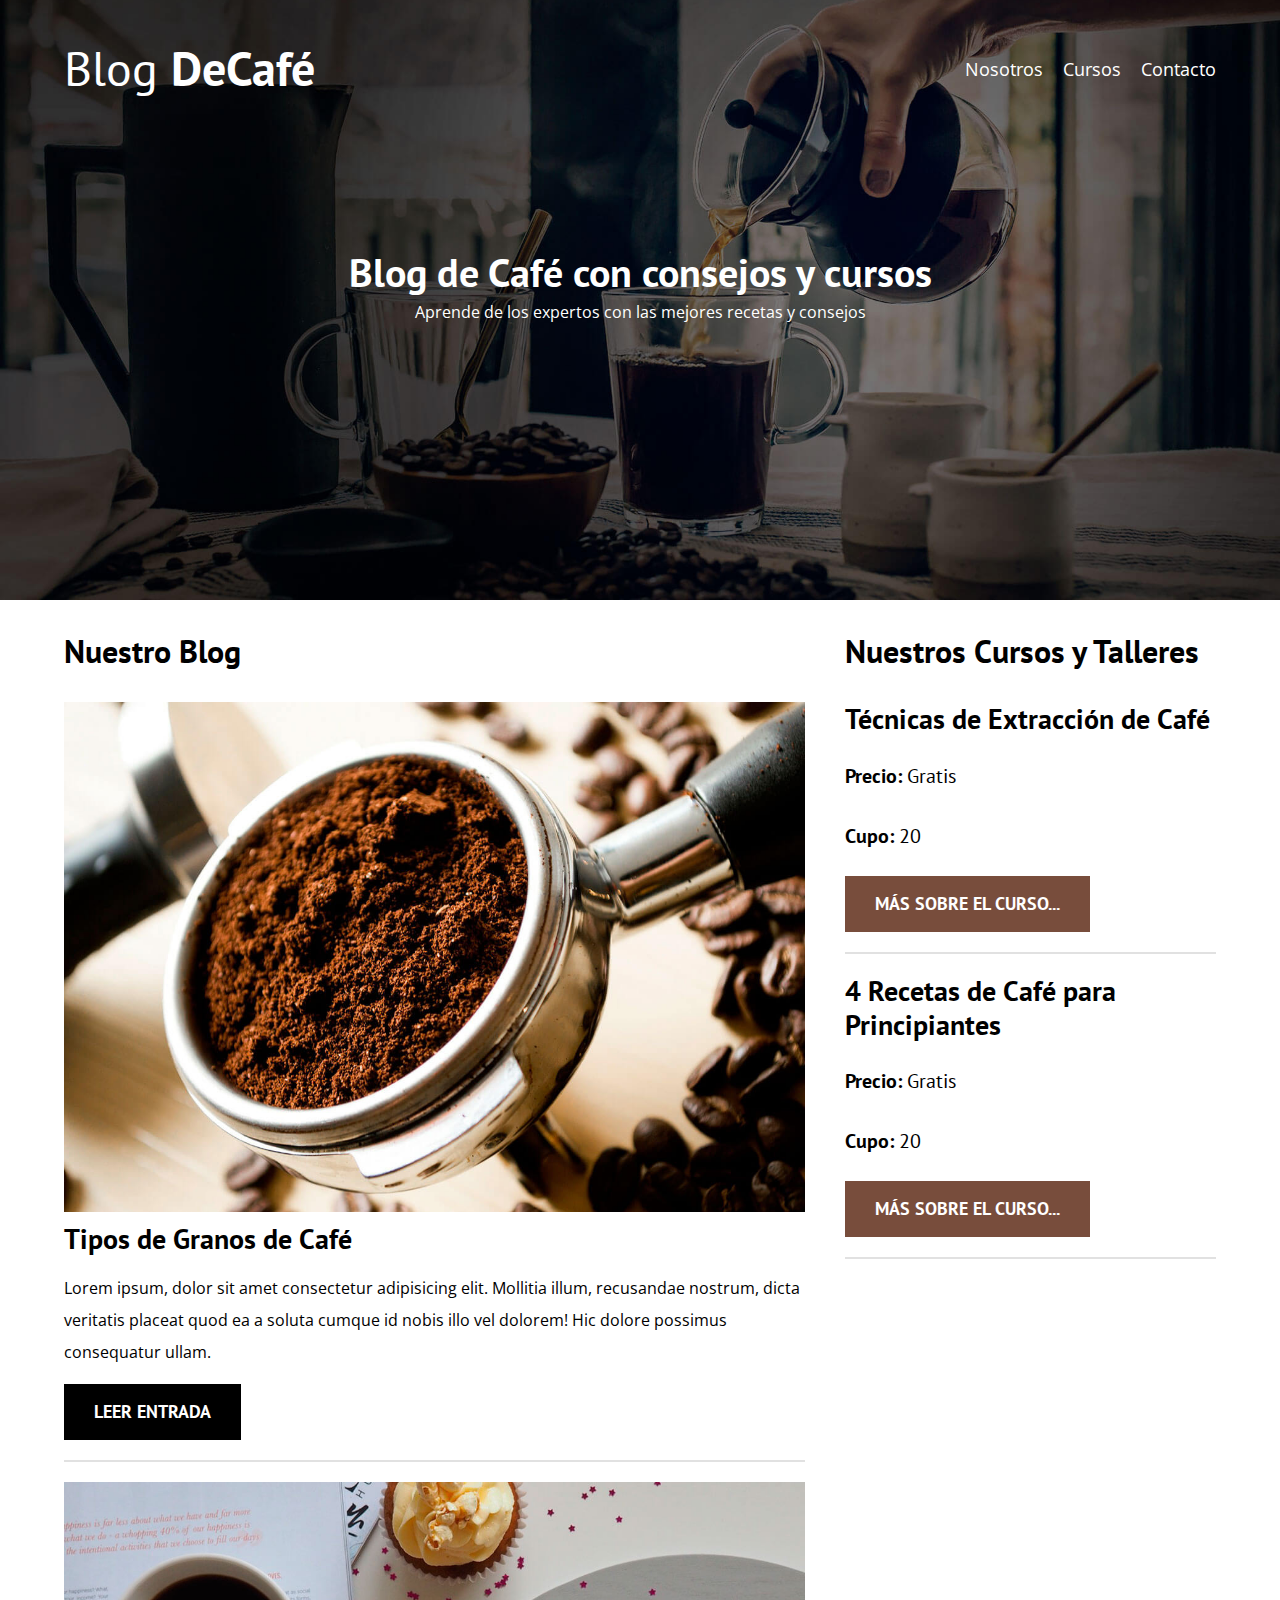
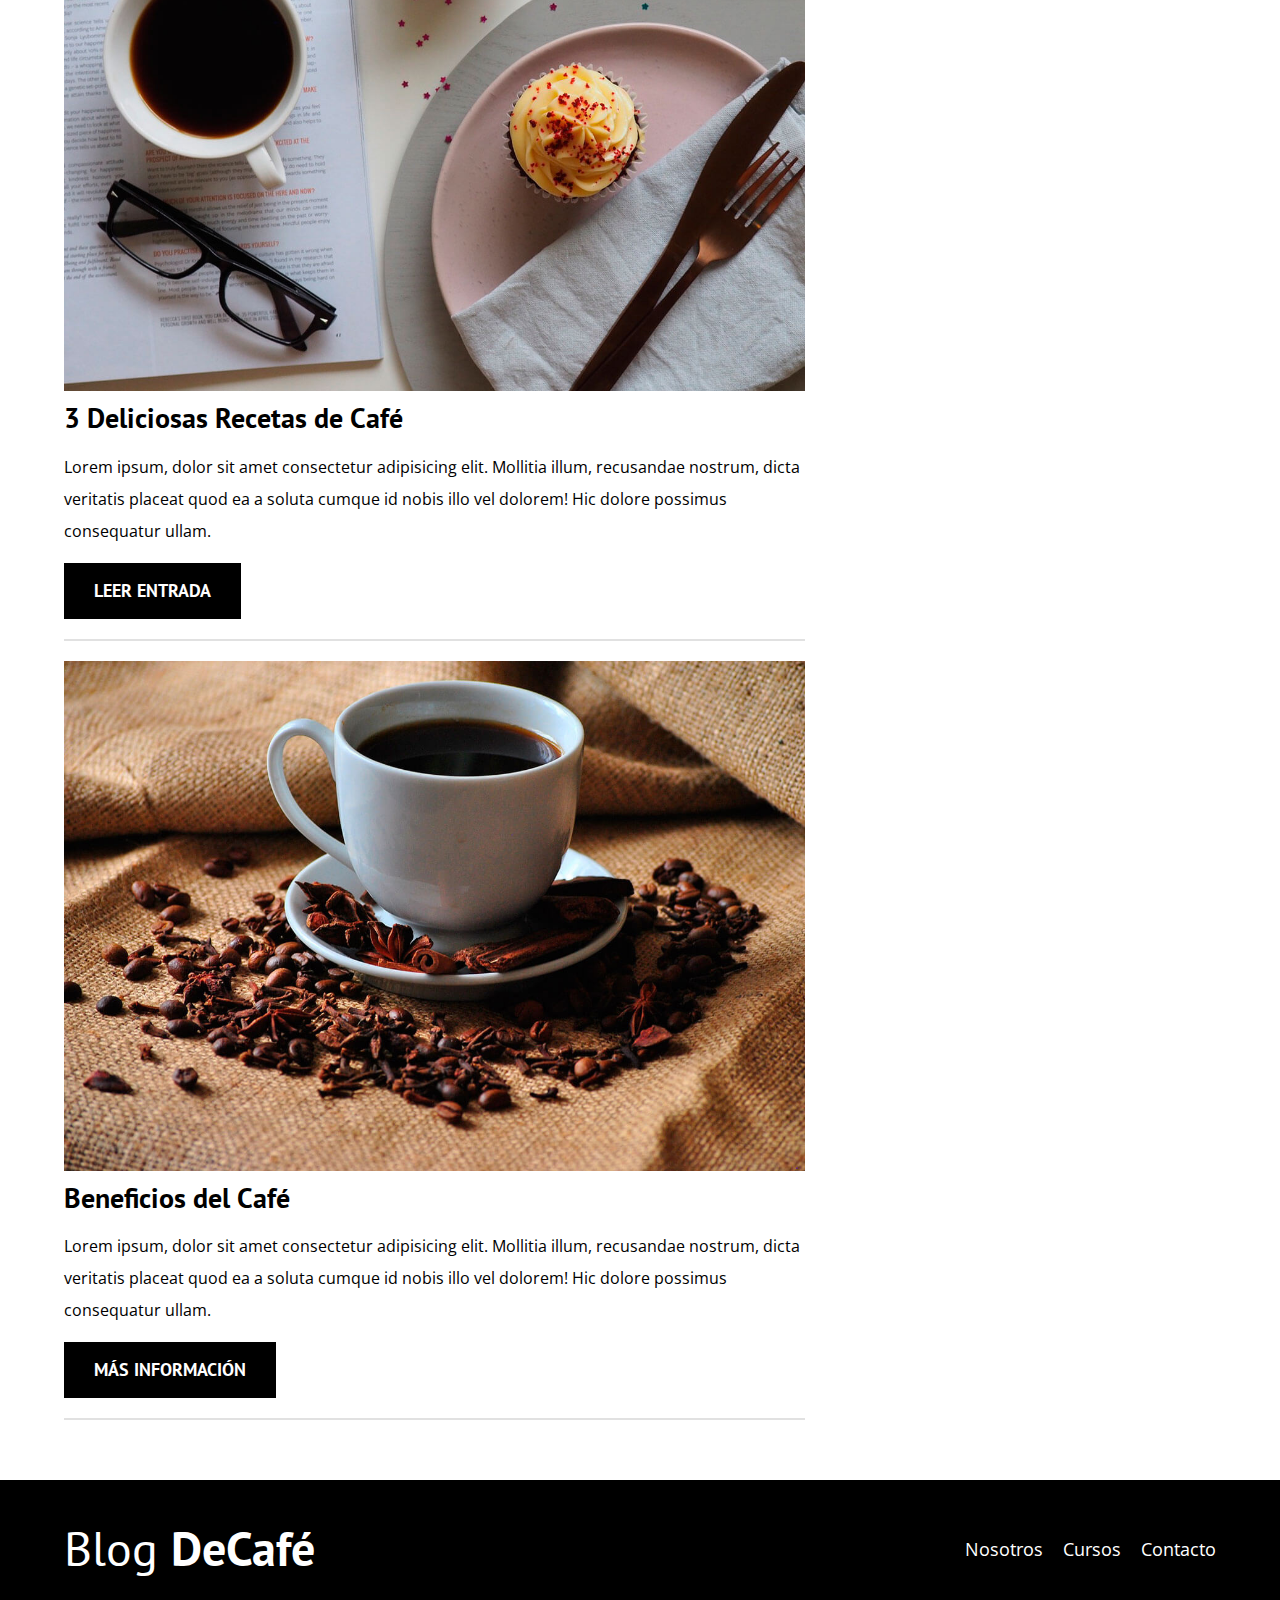
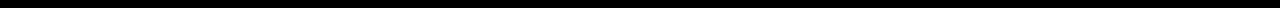
<file: index.html>
<!DOCTYPE html>
<html lang="en">
  <head>
    <meta charset="UTF-8" />
    <meta http-equiv="X-UA-Compatible" content="IE=edge" />
    <meta name="viewport" content="width=device-width, initial-scale=1.0" />
    <title>Document</title>
    <link rel="stylesheet" href="./css/normalize.css" />
    <link rel="preconnect" href="https://fonts.googleapis.com" />
    <link rel="preconnect" href="https://fonts.gstatic.com" crossorigin />
    <link
      href="https://fonts.googleapis.com/css2?family=Open+Sans&family=PT+Sans:wght@400;700&display=swap"
      rel="stylesheet"
    />
    <link rel="stylesheet" href="./css/style.css" />
  </head>
  <body>
    <header class="header">
      <div class="container">
        <div class="barra">
          <a class="logo" href="/index.html"
            ><h1 class="logo__nombre no-margin center-text">
              Blog <span class="logo__bold">DeCafé</span>
            </h1></a
          >
          <nav class="navegacion">
            <a href="/nosotros.html" class="navegacion__enlace">Nosotros</a
            ><a href="/cursos.html" class="navegacion__enlace">Cursos</a
            ><a href="/contacto.html" class="navegacion__enlace">Contacto</a>
          </nav>
        </div>
      </div>
      <div class="header__texto">
        <h2 class="no-margin">Blog de Café con consejos y cursos</h2>
        <p class="no-margin">
          Aprende de los expertos con las mejores recetas y consejos
        </p>
      </div>
    </header>
    <div class="container contenido-principal">
        <main class="blog"><h3>Nuestro Blog</h3>

            <article class="entrada">
                <div class="entrada__imagen">
                    <img loading="lazy" src="./img/blog1.jpg" alt="imagen blog 1">
                </div>
                <div class="entrada__contenido">
                    <h4 class="no-margin">Tipos de Granos de Café</h4>
                    <p>Lorem ipsum, dolor sit amet consectetur adipisicing elit. Mollitia illum, recusandae nostrum, dicta veritatis placeat quod ea a soluta cumque id nobis illo vel dolorem! Hic dolore possimus consequatur ullam.</p>
                    <a href="/entrada.html" class="boton boton--primario">Leer Entrada</a>
                </div>
            </article>

            <article class="entrada">
                <div class="entrada__imagen">
                    <img loading="lazy" src="./img/blog2.jpg" alt="imagen blog 1">
                </div>
                <div class="entrada__contenido">
                    <h4 class="no-margin">3 Deliciosas Recetas de Café</h4>
                    <p>Lorem ipsum, dolor sit amet consectetur adipisicing elit. Mollitia illum, recusandae nostrum, dicta veritatis placeat quod ea a soluta cumque id nobis illo vel dolorem! Hic dolore possimus consequatur ullam.</p>
                    <a href="/entrada.html" class="boton boton--primario">Leer Entrada</a>
                </div>
            </article>

            <article class="entrada">
                <div class="entrada__imagen">
                    <img loading="lazy" src="./img/blog3.jpg" alt="imagen blog 1">
                </div>
                <div class="entrada__contenido">
                    <h4 class="no-margin">Beneficios del Café</h4>
                    <p>Lorem ipsum, dolor sit amet consectetur adipisicing elit. Mollitia illum, recusandae nostrum, dicta veritatis placeat quod ea a soluta cumque id nobis illo vel dolorem! Hic dolore possimus consequatur ullam.</p>
                    <a href="/entrada.html" class="boton boton--primario">Más Información</a>
                </div>
            </article>

        </main>
        <aside class="sidebar"><h3>Nuestros Cursos y Talleres</h3>
            <ul class="cursos no-padding">
                <li class="widget-curso">
                    <h4 class="no-margin">Técnicas de Extracción de Café</h4>
                    <p class="widget-curso__label">Precio: <span class="widget-curso__info">Gratis</span></p>
                    <p class="widget-curso__label">Cupo: <span class="widget-curso__info">20</span></p>
                    <a href="/cursos.html" class="boton boton--secundario">Más Sobre el Curso...</a>
                </li>

                <li class="widget-curso">
                    <h4 class="no-margin">4 Recetas de Café para Principiantes</h4>
                    <p class="widget-curso__label">Precio: <span class="widget-curso__info">Gratis</span></p>
                    <p class="widget-curso__label">Cupo: <span class="widget-curso__info">20</span></p>
                    <a href="/cursos.html" class="boton boton--secundario">Más Sobre el Curso...</a>
                </li>
            </ul>
        </aside>
      </div>
    </div>
    <footer class="footer">
        <div class="container">
            <div class="barra">
                <a class="logo" href="/index.html"
                  ><h1 class="logo__nombre no-margin center-text">
                    Blog <span class="logo__bold">DeCafé</span>
                  </h1></a
                >
                <nav class="navegacion">
                  <a href="/nosotros.html" class="navegacion__enlace">Nosotros</a
                  ><a href="/cursos.html" class="navegacion__enlace">Cursos</a
                  ><a href="/contacto.html" class="navegacion__enlace">Contacto</a>
                </nav>
            </div>
        </div>
    </footer>
  </body>
</html>
</file>
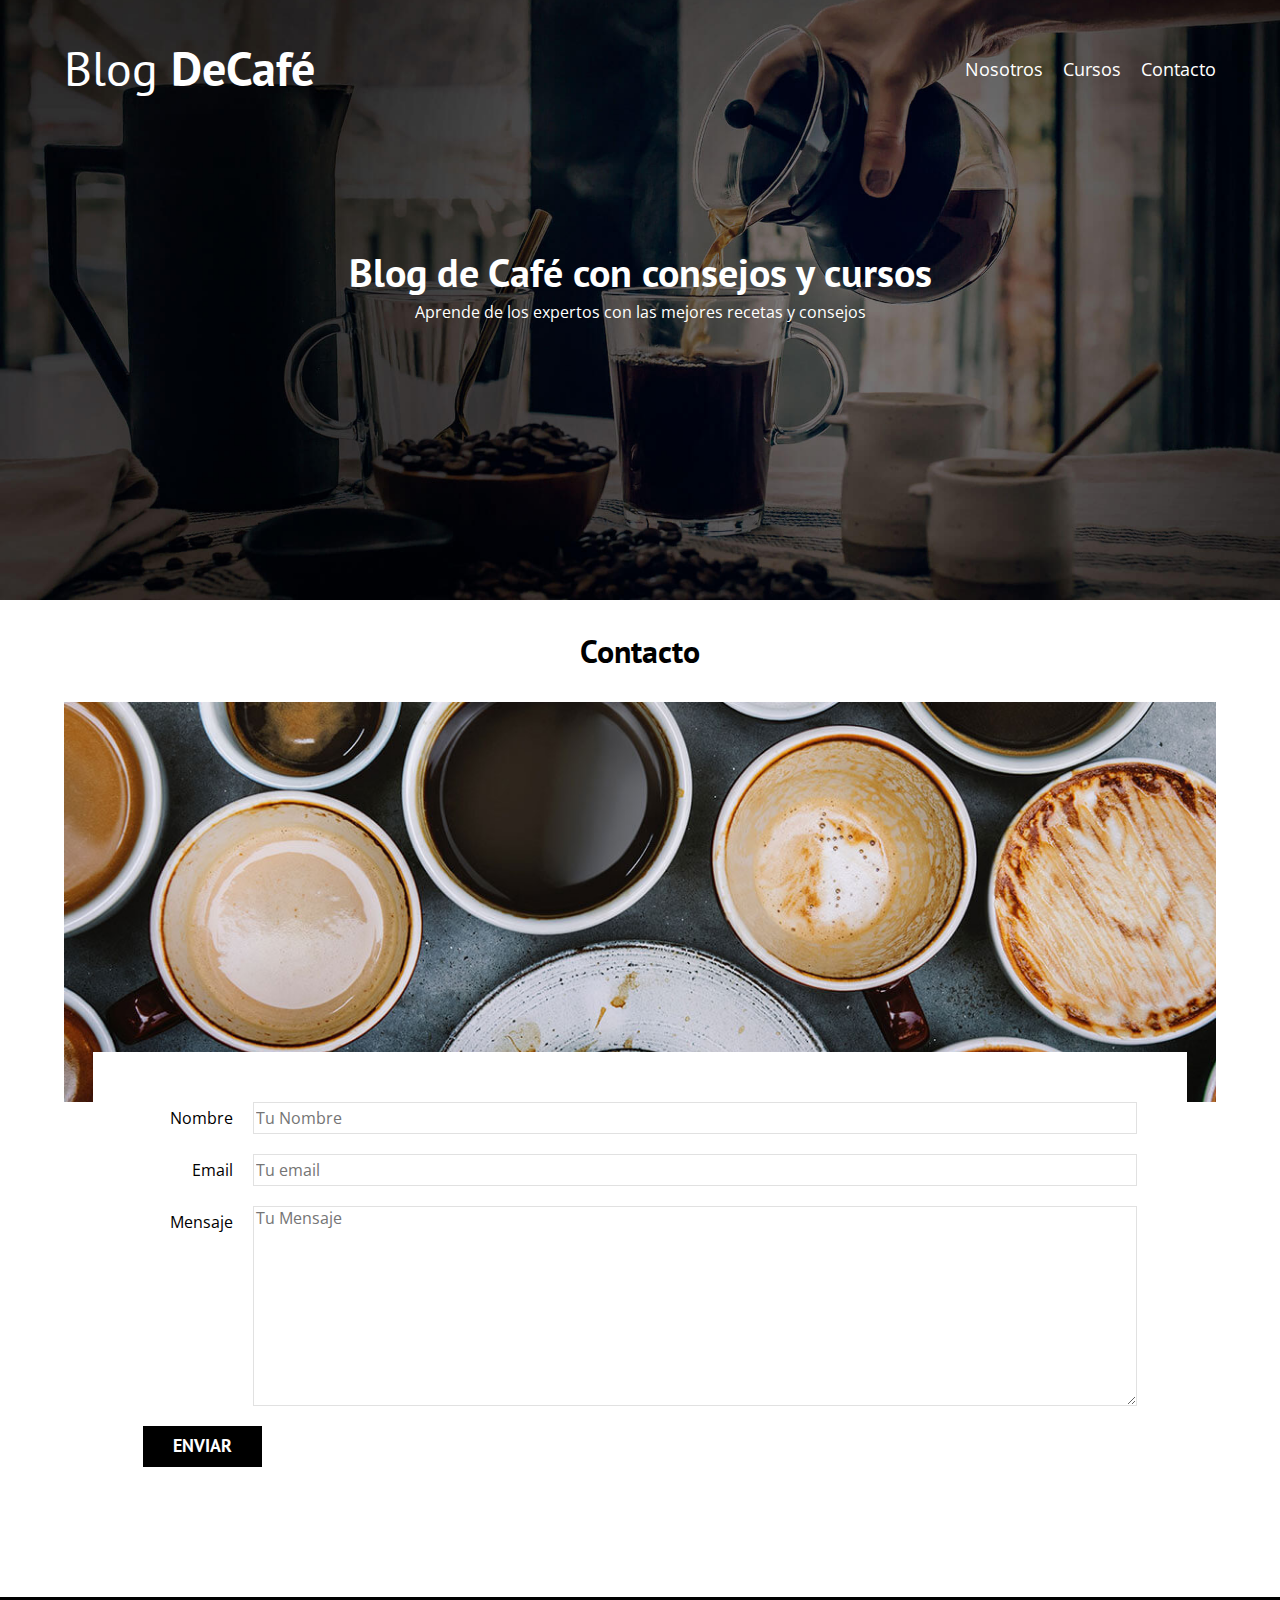
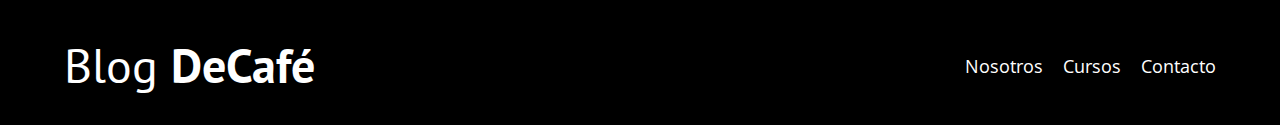
<file: contacto.html>
<!DOCTYPE html>
<html lang="en">
  <head>
    <meta charset="UTF-8" />
    <meta http-equiv="X-UA-Compatible" content="IE=edge" />
    <meta name="viewport" content="width=device-width, initial-scale=1.0" />
    <title>Document</title>
    <link rel="stylesheet" href="./css/normalize.css" />
    <link rel="preconnect" href="https://fonts.googleapis.com" />
    <link rel="preconnect" href="https://fonts.gstatic.com" crossorigin />
    <link
      href="https://fonts.googleapis.com/css2?family=Open+Sans&family=PT+Sans:wght@400;700&display=swap"
      rel="stylesheet"
    />
    <link rel="stylesheet" href="./css/style.css" />
  </head>
  <body>
    <header class="header">
      <div class="container">
        <div class="barra">
          <a class="logo" href="/index.html"
            ><h1 class="logo__nombre no-margin center-text">
              Blog <span class="logo__bold">DeCafé</span>
            </h1></a
          >
          <nav class="navegacion">
            <a href="/nosotros.html" class="navegacion__enlace">Nosotros</a
            ><a href="/cursos.html" class="navegacion__enlace">Cursos</a
            ><a href="/contacto.html" class="navegacion__enlace">Contacto</a>
          </nav>
        </div>
      </div>
      <div class="header__texto">
        <h2 class="no-margin">Blog de Café con consejos y cursos</h2>
        <p class="no-margin">
          Aprende de los expertos con las mejores recetas y consejos
        </p>
      </div>
    </header>
    <main class="container">
      <h3 class="center-text">Contacto</h3>
      <div class="contacto-bg"></div>

      <form class="formulario">
        <div class="campo">
          <label class="campo__label" for="nombre">Nombre</label>
          <input
            class="campo__field"
            type="text"
            placeholder="Tu Nombre"
            id="nombre"
          />
        </div>

        <div class="campo">
          <label class="campo__label" for="email">Email</label>
          <input
            class="campo__field"
            type="text"
            placeholder="Tu email"
            id="email"
          />
        </div>

        <div class="campo">
          <label class="campo__label" for="mensaje">Mensaje</label>
          <textarea
            class="campo__field campo__field--textarea"
            type="text"
            placeholder="Tu Mensaje"
            id="mensaje"
          ></textarea>
        </div>

        <div class="campo">
          <input type="submit" value="enviar" class="boton boton--primario" />
        </div>
      </form>
    </main>
    <footer class="footer">
      <div class="container">
        <div class="barra">
          <a class="logo" href="/index.html"
            ><h1 class="logo__nombre no-margin center-text">
              Blog <span class="logo__bold">DeCafé</span>
            </h1></a
          >
          <nav class="navegacion">
            <a href="/nosotros.html" class="navegacion__enlace">Nosotros</a
            ><a href="/cursos.html" class="navegacion__enlace">Cursos</a
            ><a href="/contacto.html" class="navegacion__enlace">Contacto</a>
          </nav>
        </div>
      </div>
    </footer>
  </body>
</html>
</file>
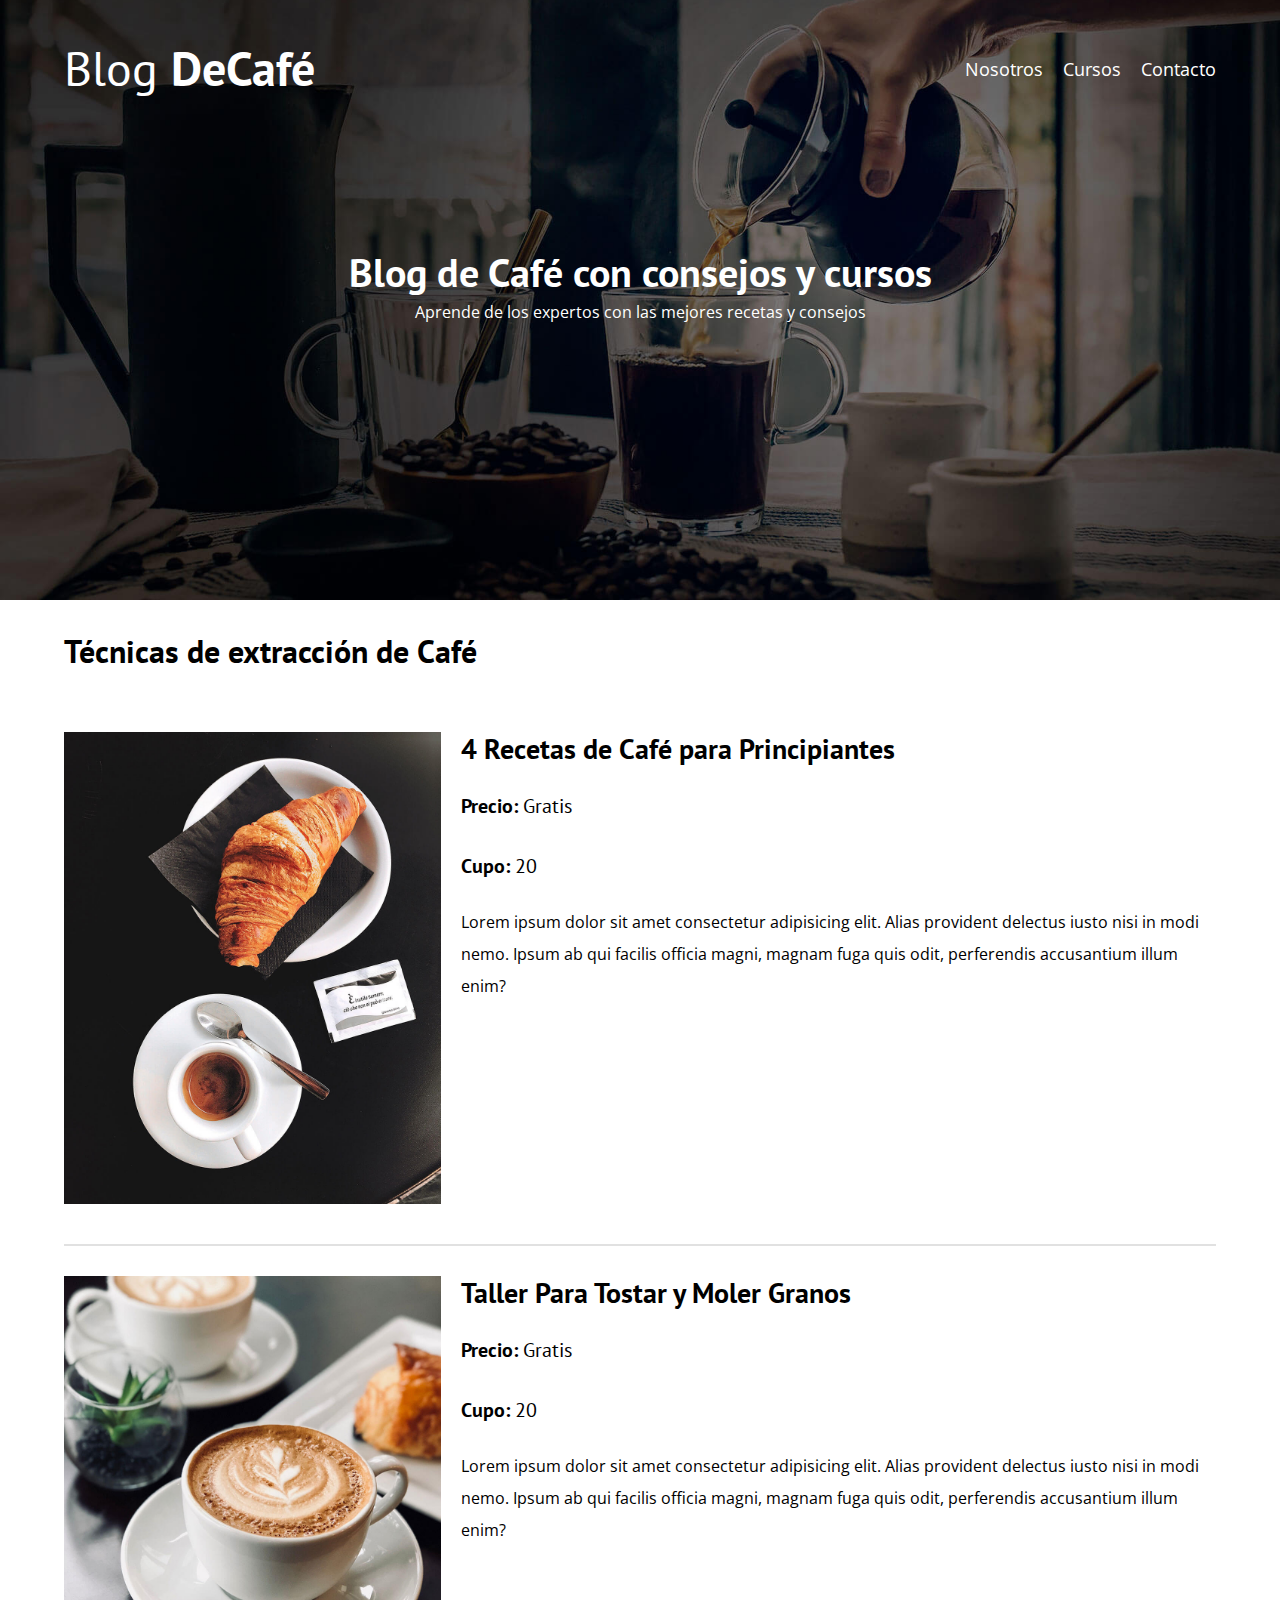
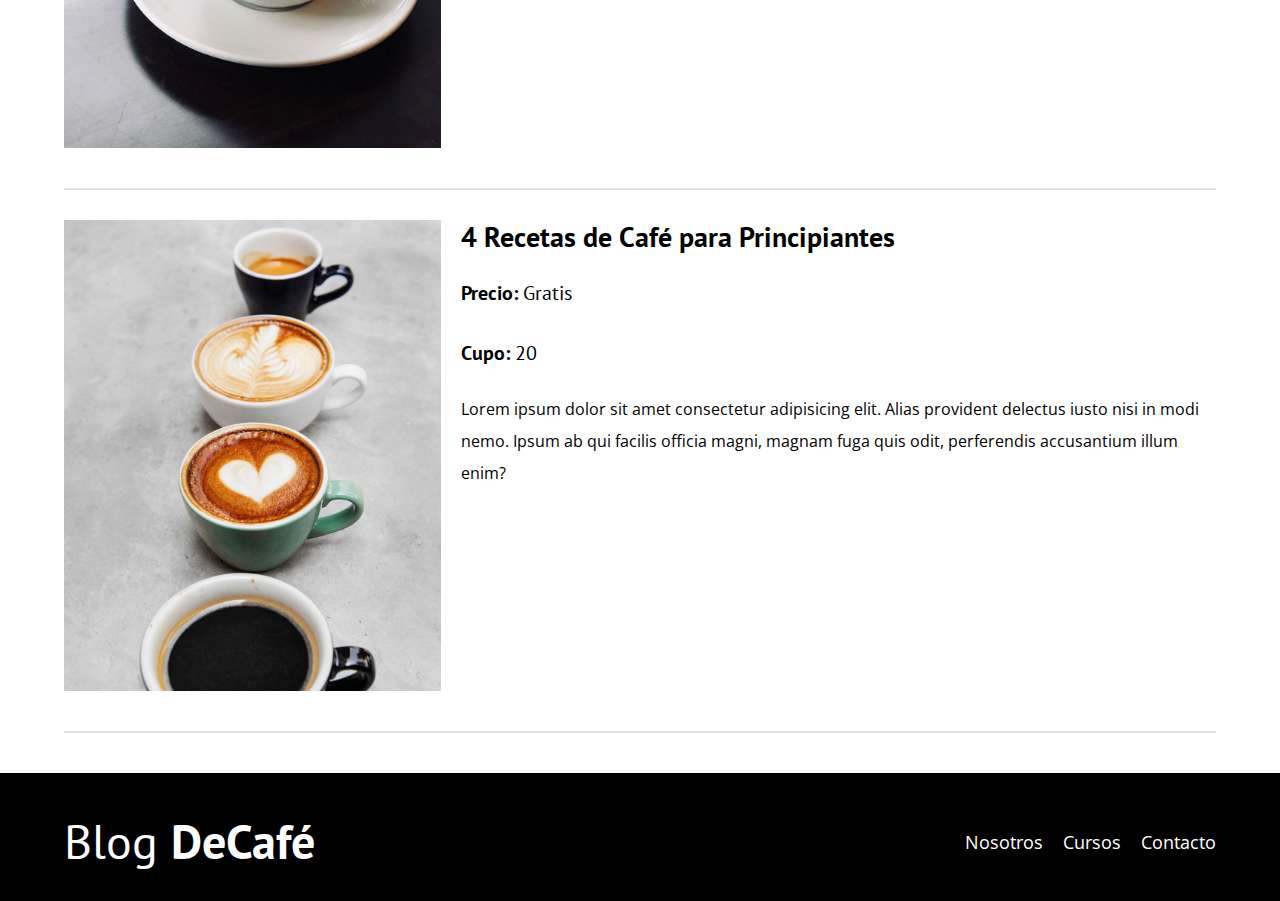
<file: cursos.html>
<!DOCTYPE html>
<html lang="en">
  <head>
    <meta charset="UTF-8" />
    <meta http-equiv="X-UA-Compatible" content="IE=edge" />
    <meta name="viewport" content="width=device-width, initial-scale=1.0" />
    <title>Document</title>
    <link rel="stylesheet" href="./css/normalize.css" />
    <link rel="preconnect" href="https://fonts.googleapis.com" />
    <link rel="preconnect" href="https://fonts.gstatic.com" crossorigin />
    <link
      href="https://fonts.googleapis.com/css2?family=Open+Sans&family=PT+Sans:wght@400;700&display=swap"
      rel="stylesheet"
    />
    <link rel="stylesheet" href="./css/style.css" />
  </head>
  <body>
    <header class="header">
      <div class="container">
        <div class="barra">
          <a class="logo" href="/index.html"
            ><h1 class="logo__nombre no-margin center-text">
              Blog <span class="logo__bold">DeCafé</span>
            </h1></a
          >

          <nav class="navegacion">
            <a href="/nosotros.html" class="navegacion__enlace">Nosotros</a
            ><a href="/cursos.html" class="navegacion__enlace">Cursos</a
            ><a href="/contacto.html" class="navegacion__enlace">Contacto</a>
          </nav>
        </div>
      </div>

      <div class="header__texto">
        <h2 class="no-margin">Blog de Café con consejos y cursos</h2>
        <p class="no-margin">
          Aprende de los expertos con las mejores recetas y consejos
        </p>
      </div>
    </header>

    <main class="container">
      <h3 class="centrar-texto">Técnicas de extracción de Café</h3>
      <div class="curso">
        <div class="curso__imagen">
          <img src="/img/curso1.jpg" alt="imagen del curso 1" />
        </div>
        <div class="curso__informacion">
          <h4 class="no-margin">4 Recetas de Café para Principiantes</h4>
          <p class="curso__label">
            Precio: <span class="curso__info">Gratis</span>
          </p>
          <p class="curso__label">Cupo: <span class="curso__info">20</span></p>
          <p class="curso__descripcion">
            Lorem ipsum dolor sit amet consectetur adipisicing elit. Alias
            provident delectus iusto nisi in modi nemo. Ipsum ab qui facilis
            officia magni, magnam fuga quis odit, perferendis accusantium illum
            enim?
          </p>
        </div>
      </div>

      <div class="curso">
        <div class="curso__imagen">
          <img src="/img/curso2.jpg" alt="imagen del curso 1" />
        </div>
        <div class="curso__informacion">
          <h4 class="no-margin">Taller Para Tostar y Moler Granos</h4>
          <p class="curso__label">
            Precio: <span class="curso__info">Gratis</span>
          </p>
          <p class="curso__label">Cupo: <span class="curso__info">20</span></p>
          <p class="curso__descripcion">
            Lorem ipsum dolor sit amet consectetur adipisicing elit. Alias
            provident delectus iusto nisi in modi nemo. Ipsum ab qui facilis
            officia magni, magnam fuga quis odit, perferendis accusantium illum
            enim?
          </p>
        </div>
      </div>

      <div class="curso">
        <div class="curso__imagen">
          <img src="/img/curso3.jpg" alt="imagen del curso 1" />
        </div>
        <div class="curso__informacion">
          <h4 class="no-margin">4 Recetas de Café para Principiantes</h4>
          <p class="curso__label">
            Precio: <span class="curso__info">Gratis</span>
          </p>
          <p class="curso__label">Cupo: <span class="curso__info">20</span></p>
          <p class="curso__descripcion">
            Lorem ipsum dolor sit amet consectetur adipisicing elit. Alias
            provident delectus iusto nisi in modi nemo. Ipsum ab qui facilis
            officia magni, magnam fuga quis odit, perferendis accusantium illum
            enim?
          </p>
        </div>
      </div>
    </main>

    <footer class="footer">
      <div class="container">
        <div class="barra">
          <a class="logo" href="/index.html"
            ><h1 class="logo__nombre no-margin center-text">
              Blog <span class="logo__bold">DeCafé</span>
            </h1></a
          >

          <nav class="navegacion">
            <a href="/nosotros.html" class="navegacion__enlace">Nosotros</a
            ><a href="/cursos.html" class="navegacion__enlace">Cursos</a
            ><a href="/contacto.html" class="navegacion__enlace">Contacto</a>
          </nav>
        </div>
      </div>
    </footer>
  </body>
</html>
</file>
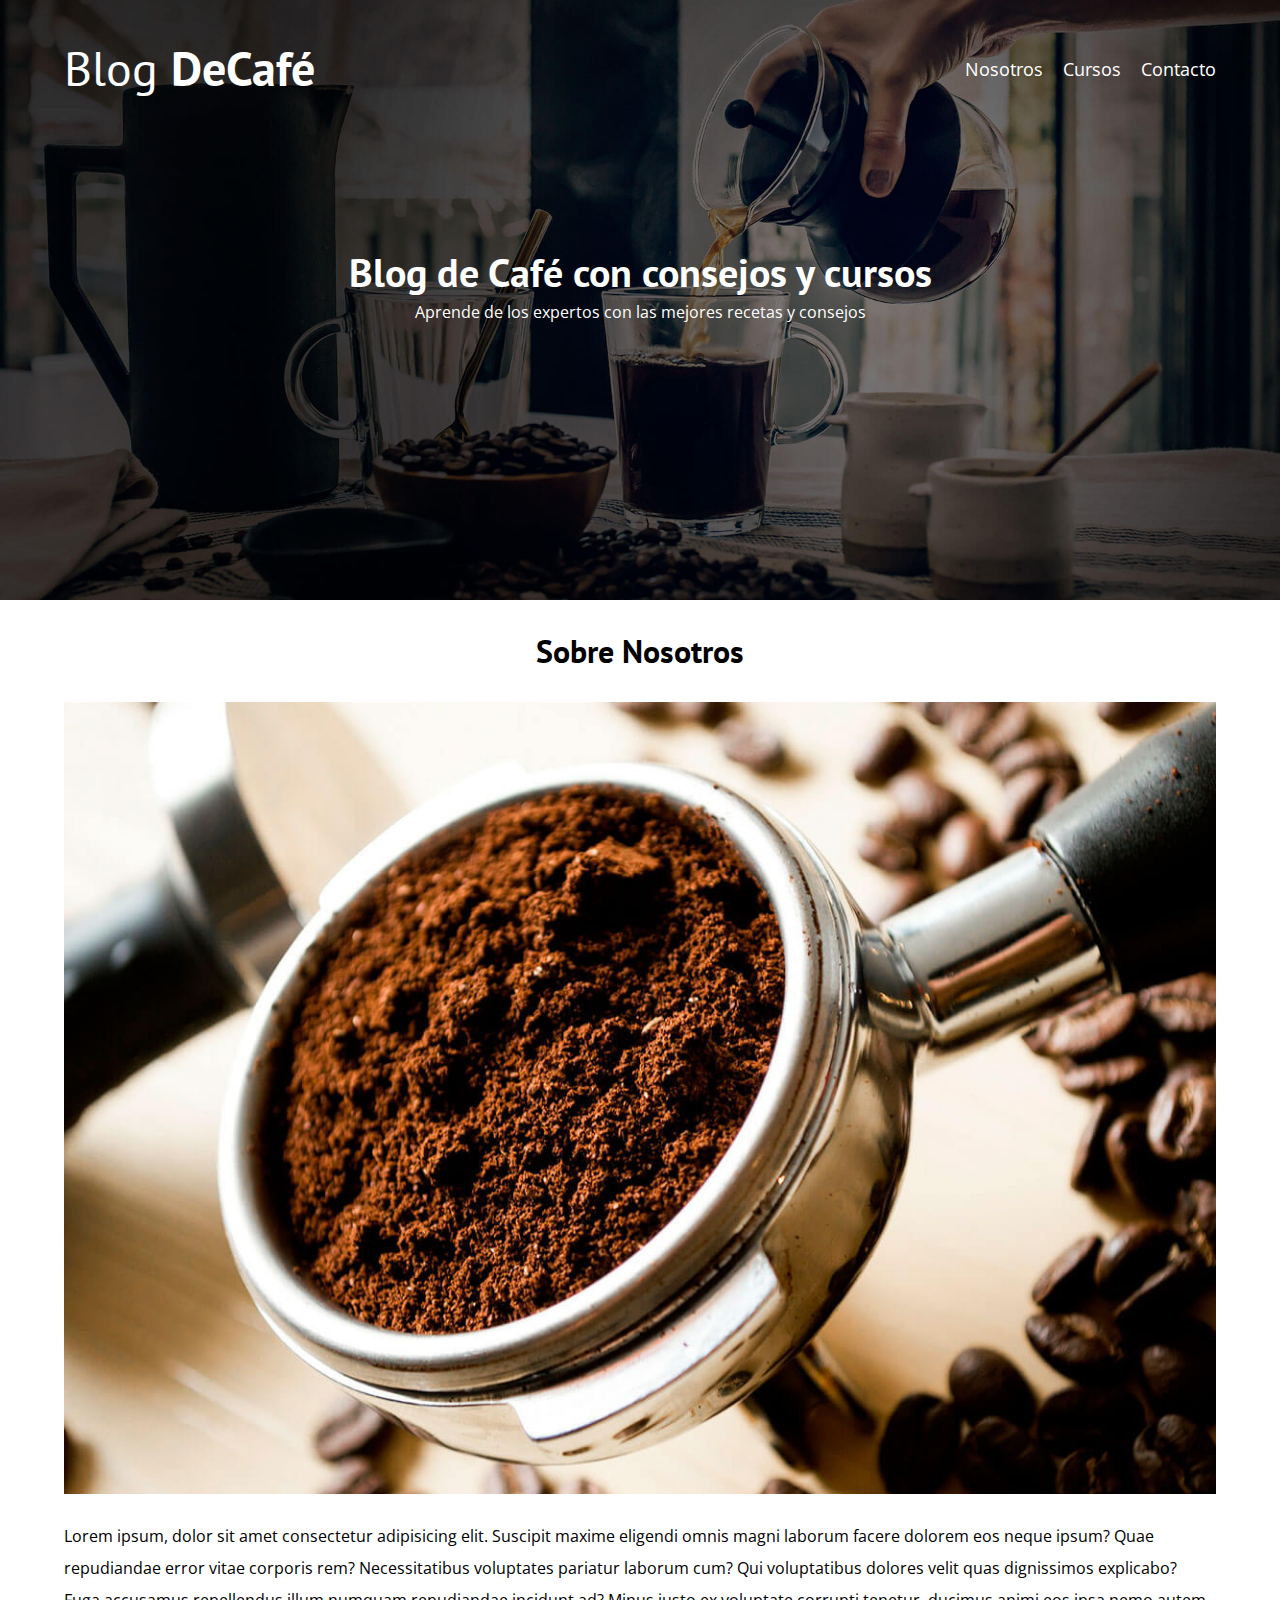
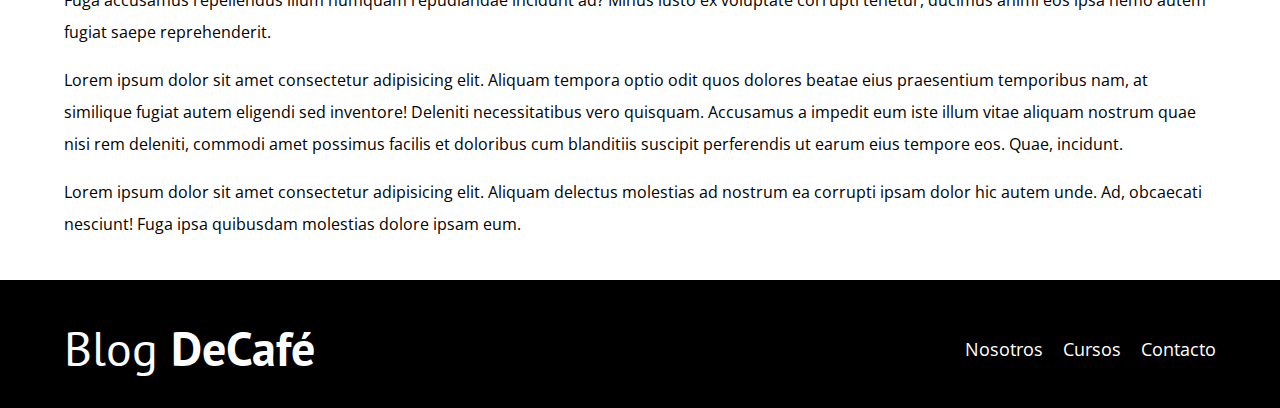
<file: entrada.html>
<!DOCTYPE html>
<html lang="en">
  <head>
    <meta charset="UTF-8" />
    <meta http-equiv="X-UA-Compatible" content="IE=edge" />
    <meta name="viewport" content="width=device-width, initial-scale=1.0" />
    <title>Document</title>
    <link rel="stylesheet" href="./css/normalize.css" />
    <link rel="preconnect" href="https://fonts.googleapis.com" />
    <link rel="preconnect" href="https://fonts.gstatic.com" crossorigin />
    <link
      href="https://fonts.googleapis.com/css2?family=Open+Sans&family=PT+Sans:wght@400;700&display=swap"
      rel="stylesheet"
    />
    <link rel="stylesheet" href="./css/style.css" />
  </head>
  <body>
    <header class="header">
      <div class="container">
        <div class="barra">
          <a class="logo" href="/index.html"
            ><h1 class="logo__nombre no-margin center-text">
              Blog <span class="logo__bold">DeCafé</span>
            </h1></a
          >
          <nav class="navegacion">
            <a href="/nosotros.html" class="navegacion__enlace">Nosotros</a
            ><a href="/cursos.html" class="navegacion__enlace">Cursos</a
            ><a href="/contacto.html" class="navegacion__enlace">Contacto</a>
          </nav>
        </div>
      </div>
      <div class="header__texto">
        <h2 class="no-margin">Blog de Café con consejos y cursos</h2>
        <p class="no-margin">
          Aprende de los expertos con las mejores recetas y consejos
        </p>
      </div>
    </header>
    <main class="container">
      <h3 class="center-text">Sobre Nosotros</h3>
      <img src="./img/blog1.jpg" alt="imagen blog 1" />
      <p>
        Lorem ipsum, dolor sit amet consectetur adipisicing elit. Suscipit
        maxime eligendi omnis magni laborum facere dolorem eos neque ipsum? Quae
        repudiandae error vitae corporis rem? Necessitatibus voluptates pariatur
        laborum cum? Qui voluptatibus dolores velit quas dignissimos explicabo?
        Fuga accusamus repellendus illum numquam repudiandae incidunt ad? Minus
        iusto ex voluptate corrupti tenetur, ducimus animi eos ipsa nemo autem
        fugiat saepe reprehenderit.
      </p>
      <p>
        Lorem ipsum dolor sit amet consectetur adipisicing elit. Aliquam tempora
        optio odit quos dolores beatae eius praesentium temporibus nam, at
        similique fugiat autem eligendi sed inventore! Deleniti necessitatibus
        vero quisquam. Accusamus a impedit eum iste illum vitae aliquam nostrum
        quae nisi rem deleniti, commodi amet possimus facilis et doloribus cum
        blanditiis suscipit perferendis ut earum eius tempore eos. Quae,
        incidunt.
      </p>
      <p>
        Lorem ipsum dolor sit amet consectetur adipisicing elit. Aliquam
        delectus molestias ad nostrum ea corrupti ipsam dolor hic autem unde.
        Ad, obcaecati nesciunt! Fuga ipsa quibusdam molestias dolore ipsam eum.
      </p>
    </main>
    <footer class="footer">
      <div class="container">
        <div class="barra">
          <a class="logo" href="/index.html"
            ><h1 class="logo__nombre no-margin center-text">
              Blog <span class="logo__bold">DeCafé</span>
            </h1></a
          >
          <nav class="navegacion">
            <a href="/nosotros.html" class="navegacion__enlace">Nosotros</a
            ><a href="/cursos.html" class="navegacion__enlace">Cursos</a
            ><a href="/contacto.html" class="navegacion__enlace">Contacto</a>
          </nav>
        </div>
      </div>
    </footer>
  </body>
</html>
</file>
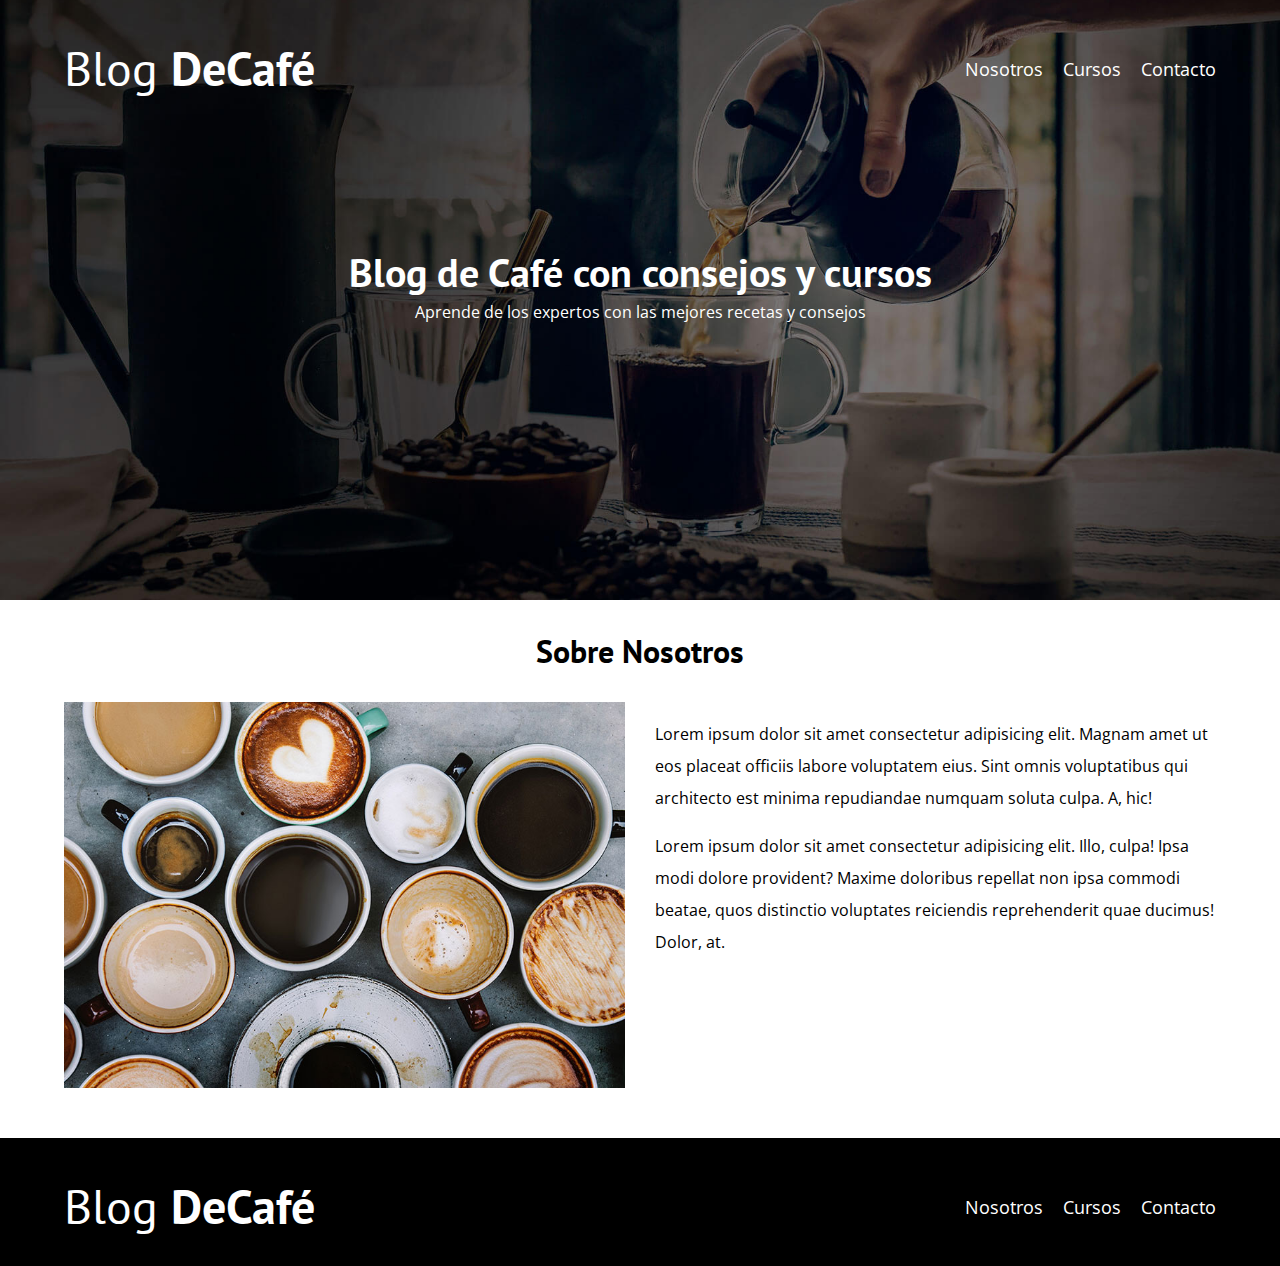
<file: nosotros.html>
<!DOCTYPE html>
<html lang="en">
  <head>
    <meta charset="UTF-8" />
    <meta http-equiv="X-UA-Compatible" content="IE=edge" />
    <meta name="viewport" content="width=device-width, initial-scale=1.0" />
    <title>Document</title>
    <link rel="stylesheet" href="./css/normalize.css" />
    <link rel="preconnect" href="https://fonts.googleapis.com" />
    <link rel="preconnect" href="https://fonts.gstatic.com" crossorigin />
    <link
      href="https://fonts.googleapis.com/css2?family=Open+Sans&family=PT+Sans:wght@400;700&display=swap"
      rel="stylesheet"
    />
    <link rel="stylesheet" href="./css/style.css" />
  </head>
  <body>
    <header class="header">
      <div class="container">
        <div class="barra">
          <a class="logo" href="/index.html"
            ><h1 class="logo__nombre no-margin center-text">
              Blog <span class="logo__bold">DeCafé</span>
            </h1></a
          >
          <nav class="navegacion">
            <a href="/nosotros.html" class="navegacion__enlace">Nosotros</a
            ><a href="/cursos.html" class="navegacion__enlace">Cursos</a
            ><a href="/contacto.html" class="navegacion__enlace">Contacto</a>
          </nav>
        </div>
      </div>
      <div class="header__texto">
        <h2 class="no-margin">Blog de Café con consejos y cursos</h2>
        <p class="no-margin">
          Aprende de los expertos con las mejores recetas y consejos
        </p>
      </div>
    </header>
    <main class="container">
      <h3 class="center-text">Sobre Nosotros</h3>
      <div class="sobre-nosotros">
        <div class="sobre-nosotros__imagen">
          <img src="/img/nosotros.jpg" alt="imagen nosotros" />
        </div>
        <div class="sobre-nosotros__texto">
          <p>
            Lorem ipsum dolor sit amet consectetur adipisicing elit. Magnam amet
            ut eos placeat officiis labore voluptatem eius. Sint omnis
            voluptatibus qui architecto est minima repudiandae numquam soluta
            culpa. A, hic!
          </p>
          <p>
            Lorem ipsum dolor sit amet consectetur adipisicing elit. Illo,
            culpa! Ipsa modi dolore provident? Maxime doloribus repellat non
            ipsa commodi beatae, quos distinctio voluptates reiciendis
            reprehenderit quae ducimus! Dolor, at.
          </p>
        </div>
      </div>
    </main>
    <footer class="footer">
      <div class="container">
        <div class="barra">
          <a class="logo" href="/index.html"
            ><h1 class="logo__nombre no-margin center-text">
              Blog <span class="logo__bold">DeCafé</span>
            </h1></a
          >
          <nav class="navegacion">
            <a href="/nosotros.html" class="navegacion__enlace">Nosotros</a
            ><a href="/cursos.html" class="navegacion__enlace">Cursos</a
            ><a href="/contacto.html" class="navegacion__enlace">Contacto</a>
          </nav>
        </div>
      </div>
    </footer>
  </body>
</html>
</file>
<file: css/style.css>
:root{
    --fuenteHeading: "PT Sans", sans-serif;
    --fuenteParrafos: "Open Sans", sans-serif;
    --primario: #784D3C;
    --blanco: #FFFFFF;
    --gris: #e1e1e1;
    --negro: #000000;
}

html {
    box-sizing: border-box;
    font-size: 62.5%; /* 1 rem = 10 px*/
}

*, *:before, *:after {
    box-sizing: inherit;
}

body {
    font-family: var(--fuenteParrafos);
    font-size: 1.6rem;
    line-height: 2;
}

/*Globales*/

.container {
    max-width: 120rem;
    width: 90%;
    margin: 0 auto;
}

a{
    text-decoration: none;
}

h1, h2, h3, h4 {
    font-family: var(--fuenteHeading);
    line-height: 1.2;
}

h1 {
    font-size: 4.8rem;
}
h2 {
    font-size: 4rem;
}
h3 {
    font-size: 3.2rem;
}
h4 {
    font-size: 2.8rem;
}

img {
    max-width: 100%;
}

/*Utilidades*/

.no-margin {
    margin: 0;
}

.no-padding {
    padding: 0;
}

.center-text {
    text-align: center;
}

/*Header*/

.header {
    background-image: url(../img/banner.jpg);
    height: 60rem;
    background-size: cover;
    background-repeat: no-repeat;
    background-position: center center;
}

.header__texto {
    text-align: center;
    color: var(--blanco);
    margin-top: 5rem;
}

@media (min-width: 768px) {
    .header__texto {
        margin-top: 15rem;
    }
} 

.barra {
    padding-top: 4rem;
}

@media (min-width: 768px) {
    .barra {
        display: flex;
        justify-content: space-between;
        align-items: center;
    }
} 

.logo {
    color: var(--blanco);
}

.logo__nombre {
    font-weight: 400;
}

.logo__bold {
    font-weight: 700;
}

@media (min-width: 768px) {
    .navegacion {
        display: flex;
        gap: 2rem;
    }
} 

.navegacion__enlace {
    display: block;
    text-align: center;
    font-size: 1.8rem;
    color: var(--blanco);
}

@media (min-width: 768px) {
    .contenido-principal {
        display: grid;
        grid-template-columns: 2fr 1fr;
        column-gap: 4rem;
    }
} 

.entrada {
    border-bottom: 2px solid var(--gris);
    margin-bottom: 2rem;
}

.boton {
    display: block;
    font-family: var(--fuenteHeading);
    color: var(--blanco);
    text-align: center;
    padding: 1rem 3rem;
    font-size: 1.8rem;
    text-transform: uppercase;
    font-weight: 700;
    margin-bottom: 2rem;
    border: none;
}

@media (min-width: 768px) {
    .boton {
        display: inline-block;
    }
} 

.boton:hover {
    cursor: pointer;
}

.boton--primario {
    background-color: var(--negro);
}
.boton--secundario {
    background-color: var(--primario);
}

.cursos {
    list-style: none;
}

.widget-curso {
    border-bottom: 2px solid var(--gris);
    margin-bottom: 2rem;
}

.widget-curso__label {
    font-family: var(--fuenteHeading);
    font-weight: 700;
    font-size: 2rem;
}
.widget-curso__info {
    font-weight: 400;
    font-size: 2rem;
}

.footer {
    background-color: var(--negro);
    padding-bottom: 3rem;
    margin-top: 4rem;
}

@media (min-width: 768px) {
    .sobre-nosotros {
        display: grid;
        grid-template-columns: 1fr 1fr;
        column-gap: 3rem;
    }
} 

.curso {
    padding: 3rem 0;
    border-bottom: 2px solid var(--gris);
}

@media (min-width: 768px) {
    .curso {
        display: grid;
        grid-template-columns: 1fr 2fr;
        column-gap: 2rem;
    }
} 

.curso__label {
    font-family: var(--fuenteHeading);
    font-weight: 700;
    font-size: 2rem;
}
.curso__info {
    font-weight: 400;
    font-size: 2rem;
}

/*Contacto*/

.contacto-bg {
    background-image: url(../img/contacto.jpg);
    height: 40rem;
    background-size: cover;
    background-repeat: no-repeat;
}

.formulario {
    background-color: var(--blanco);
    margin: -5rem auto 0 auto;
    width: 95%;
    padding: 5rem;
}

.campo {
    display: flex;
    margin-bottom: 2rem;
    gap: 2rem;
}

.campo__label {
    flex: 0 0 9rem;
    text-align: right;
}

.campo__field {
    flex: 1;
    border: 1px solid var(--gris);
}

.campo__field--textarea {
    height: 20rem;
}
</file>
